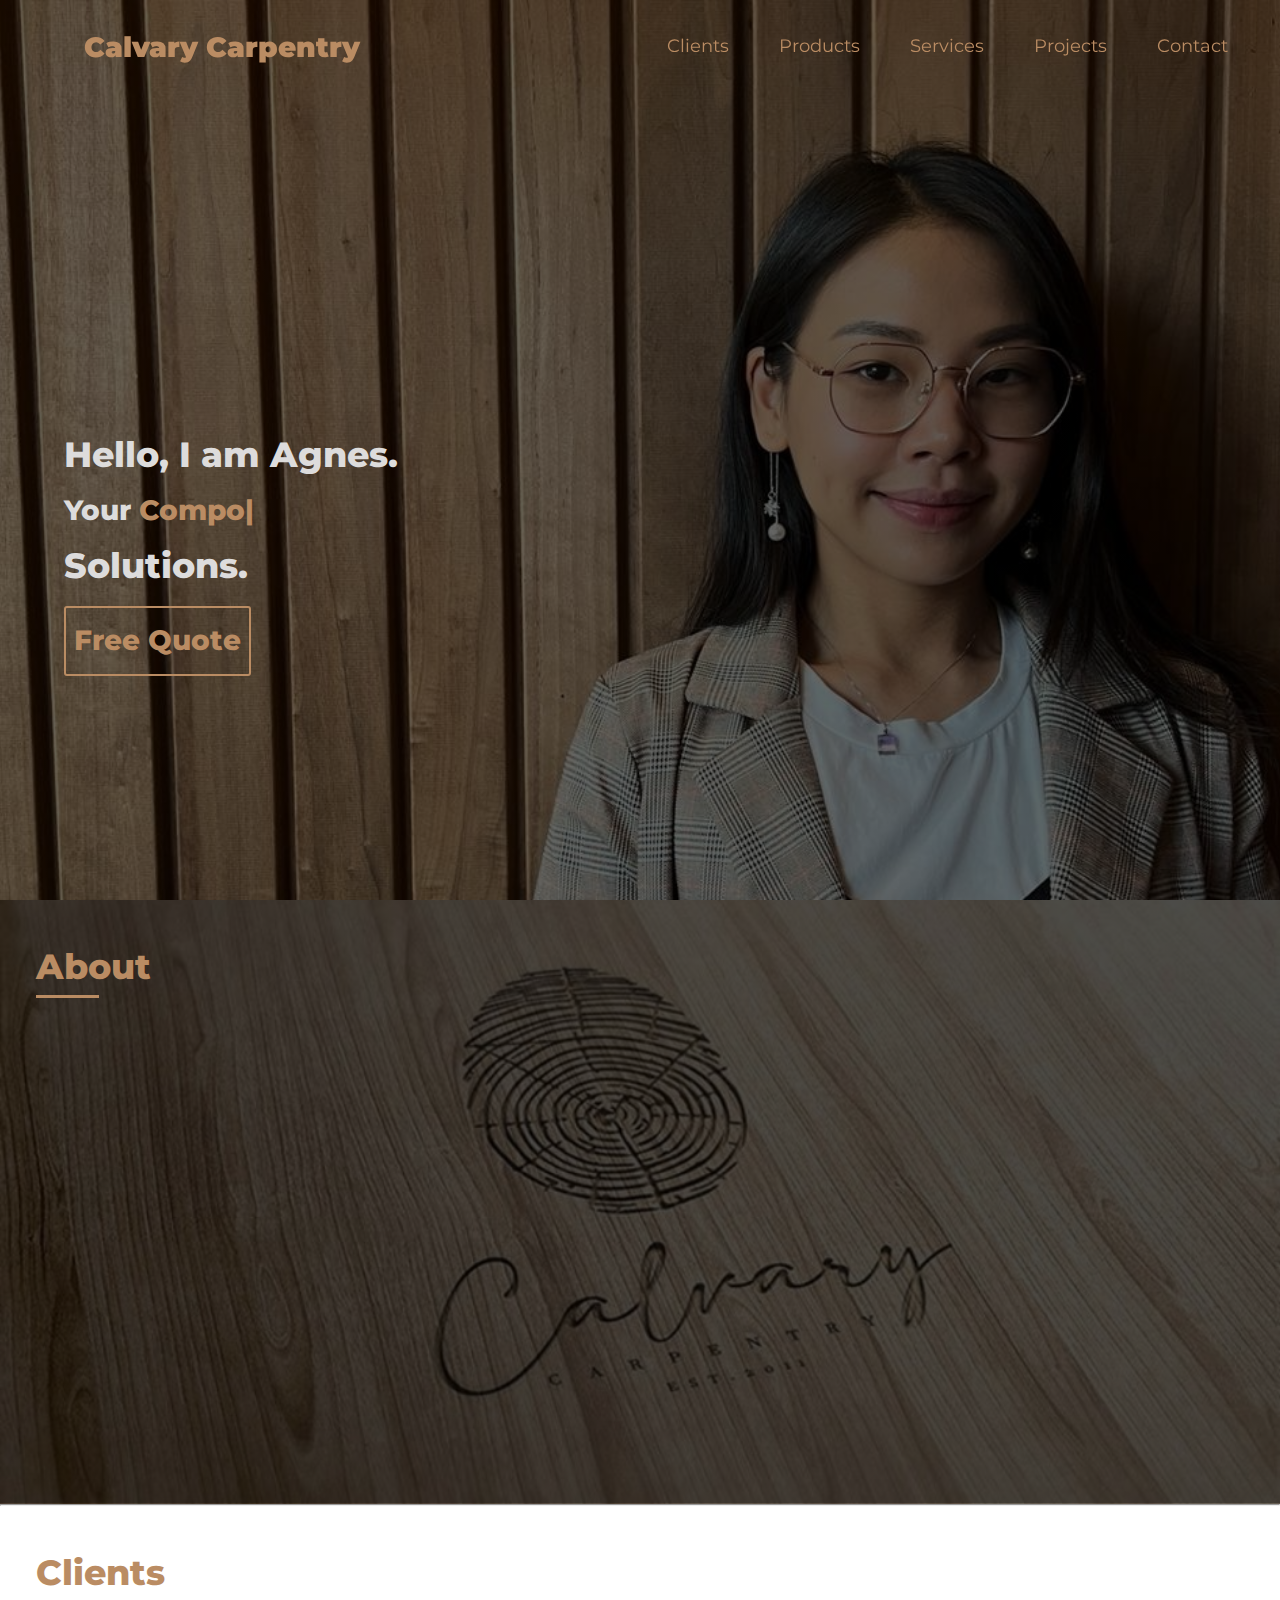
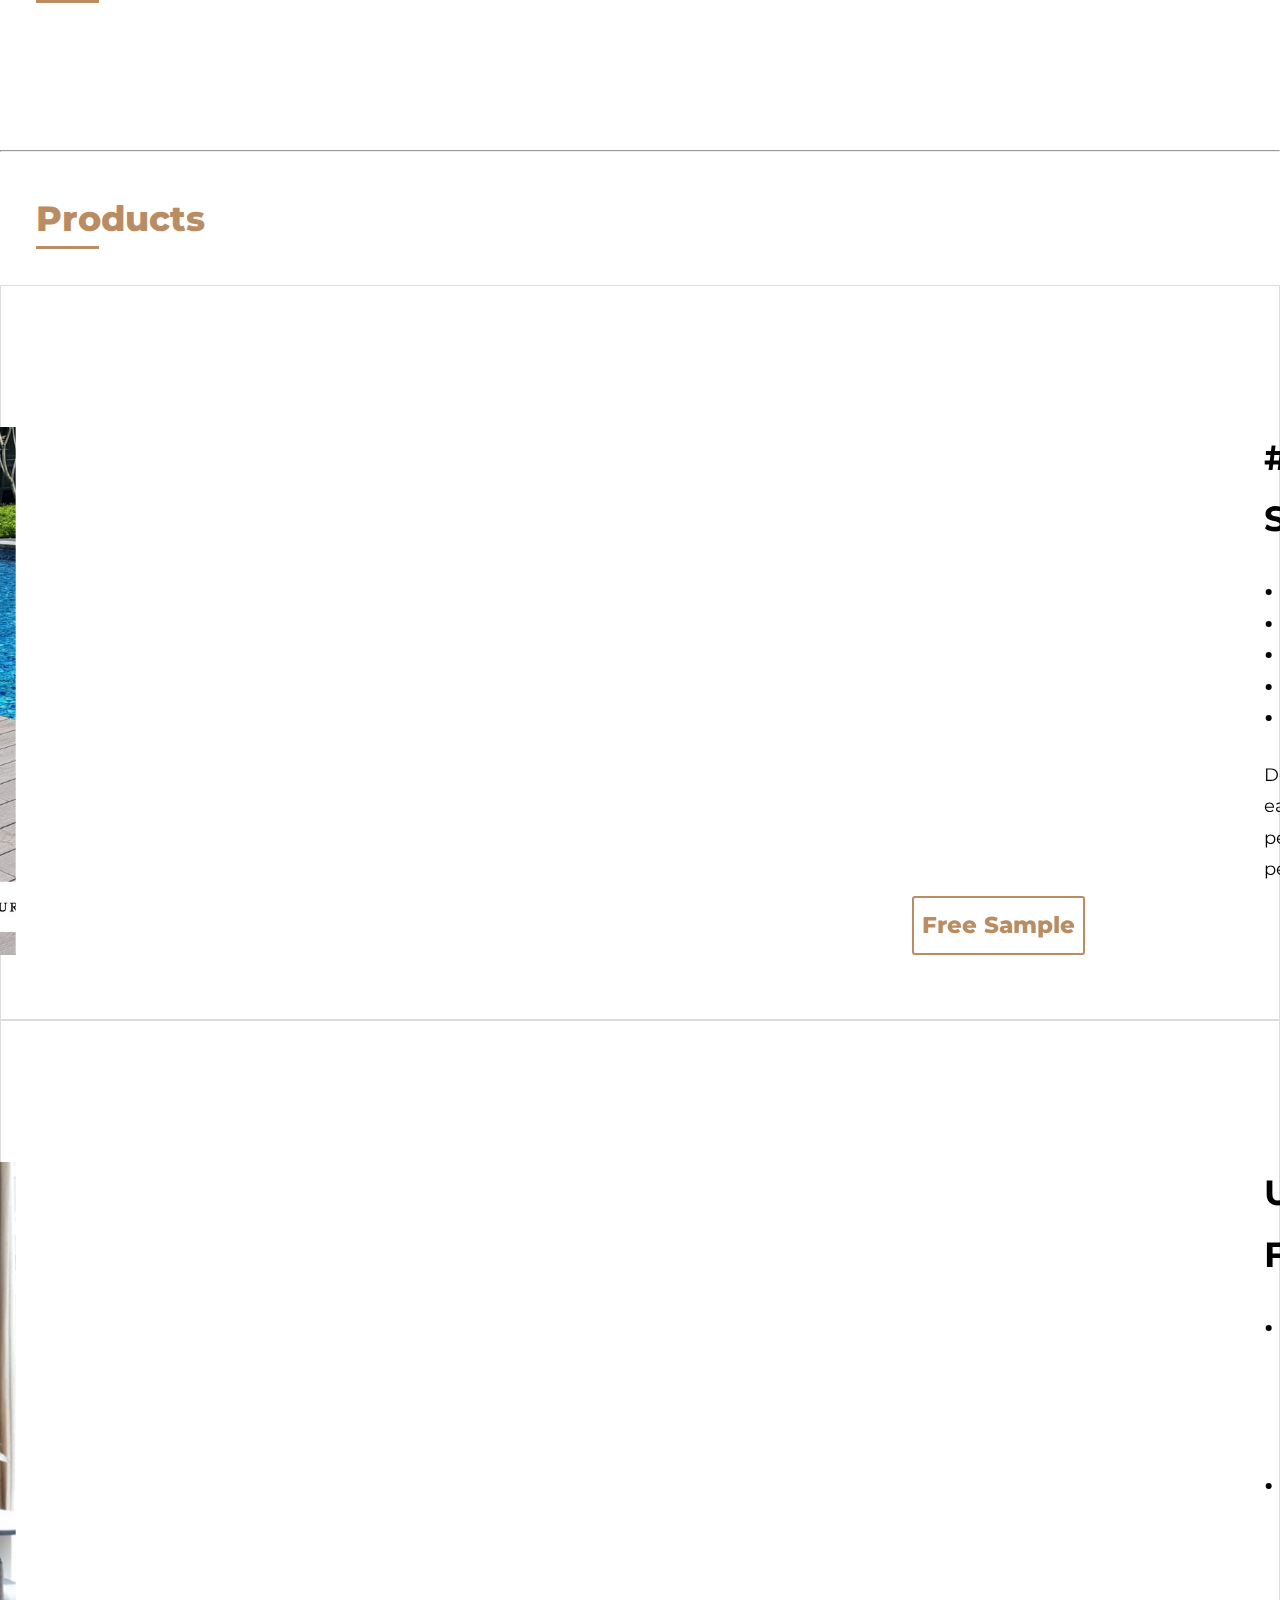
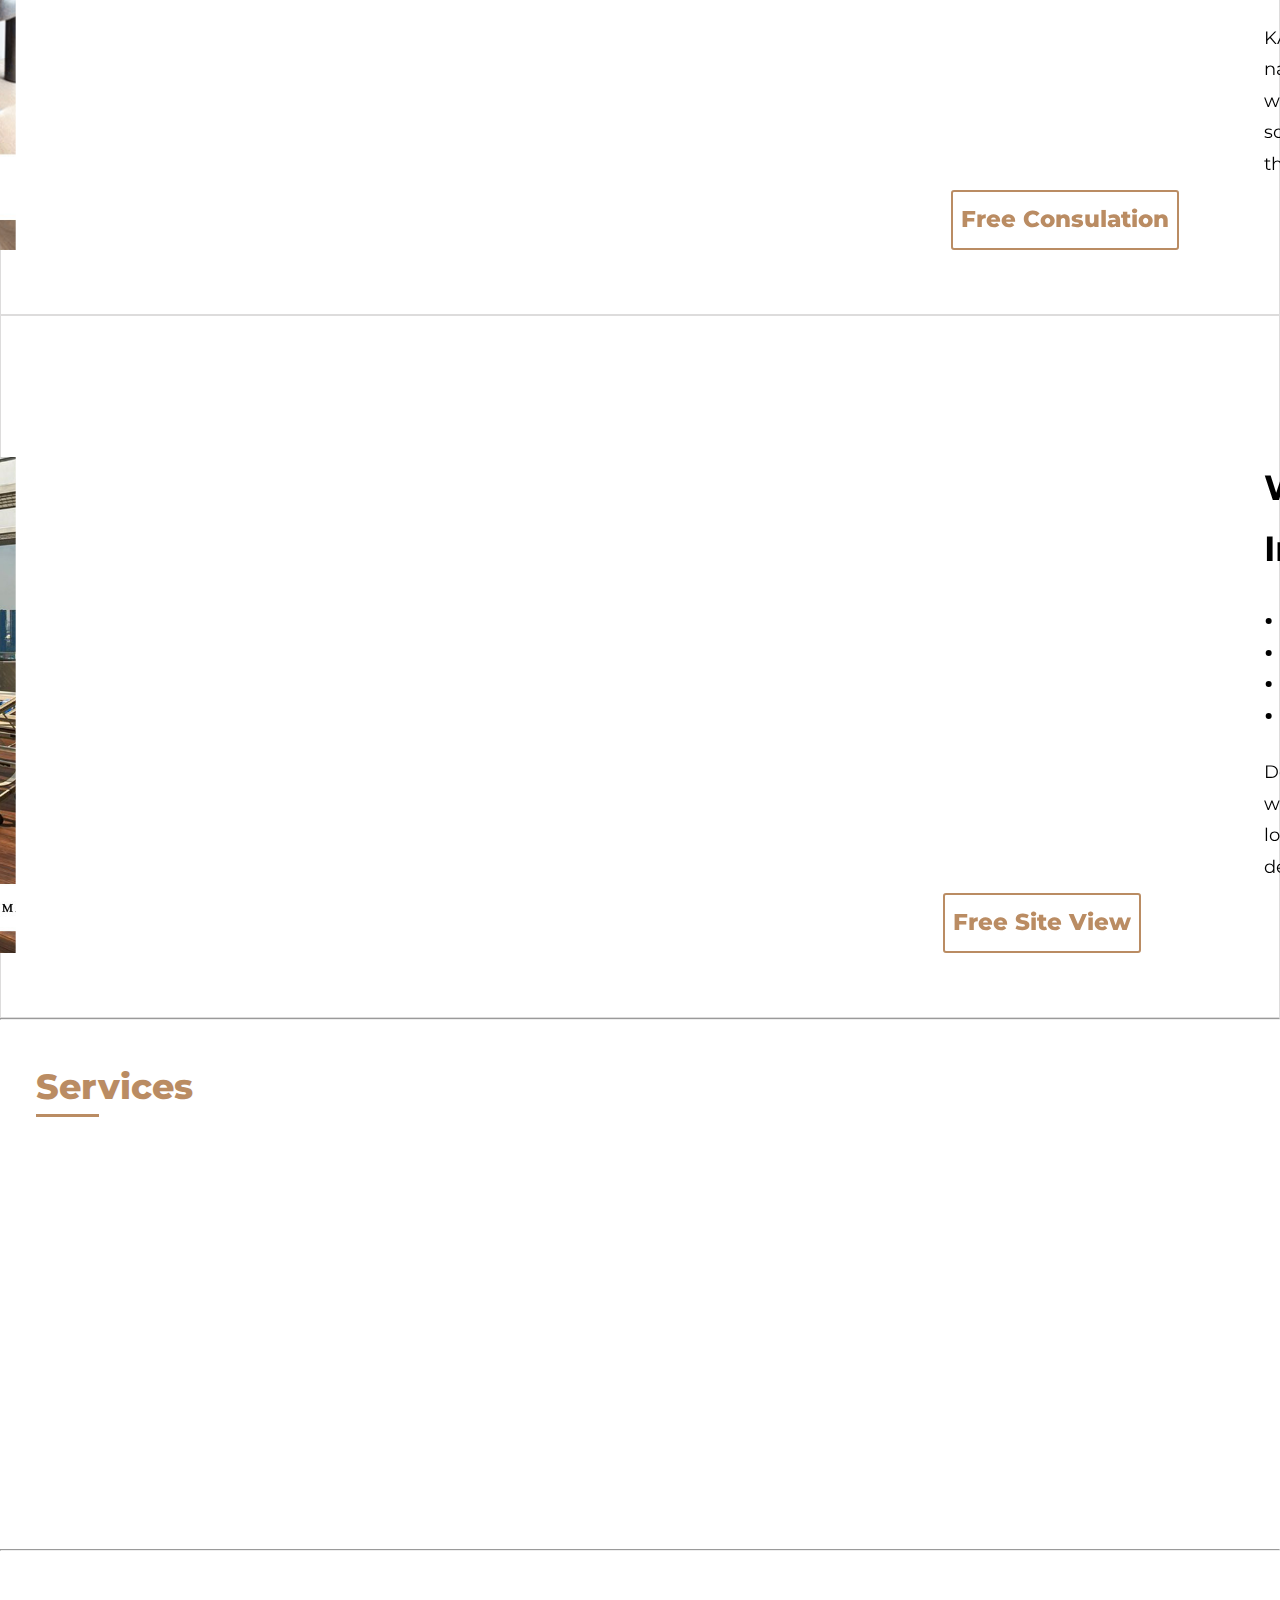
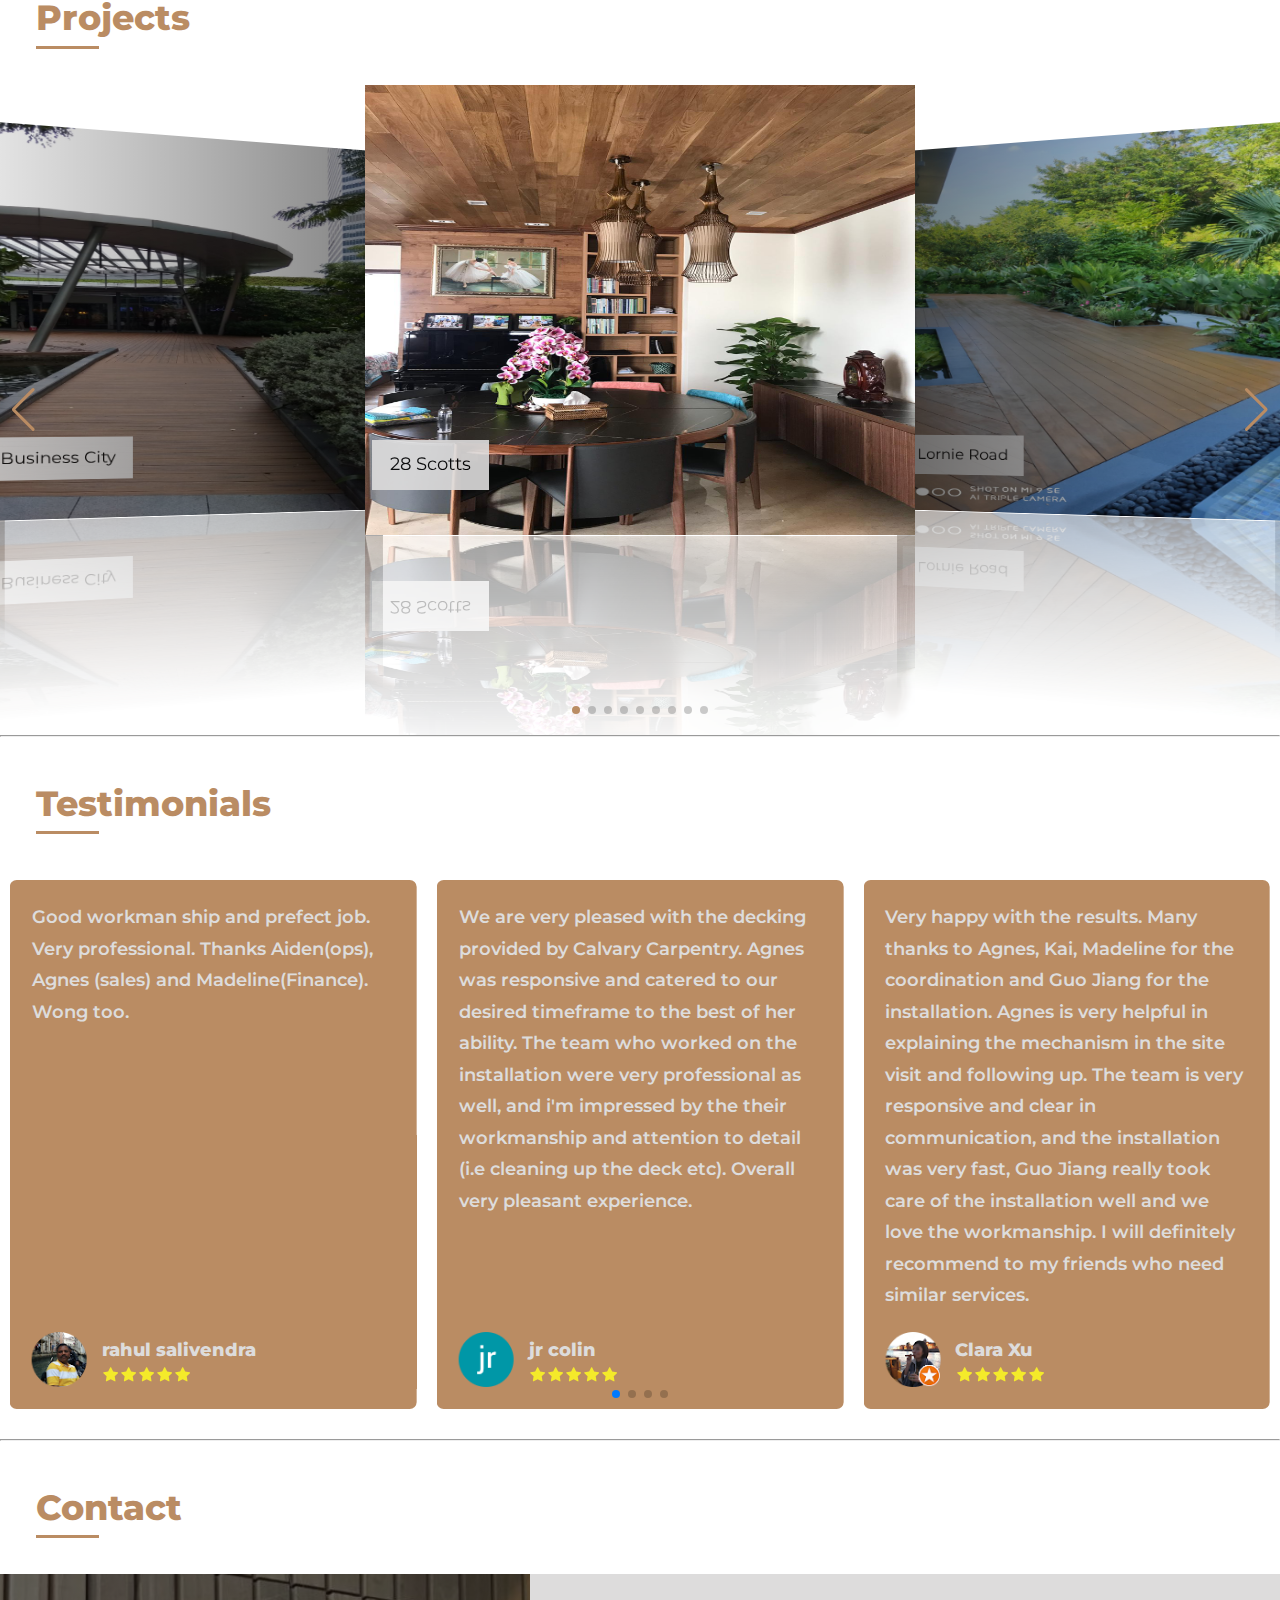
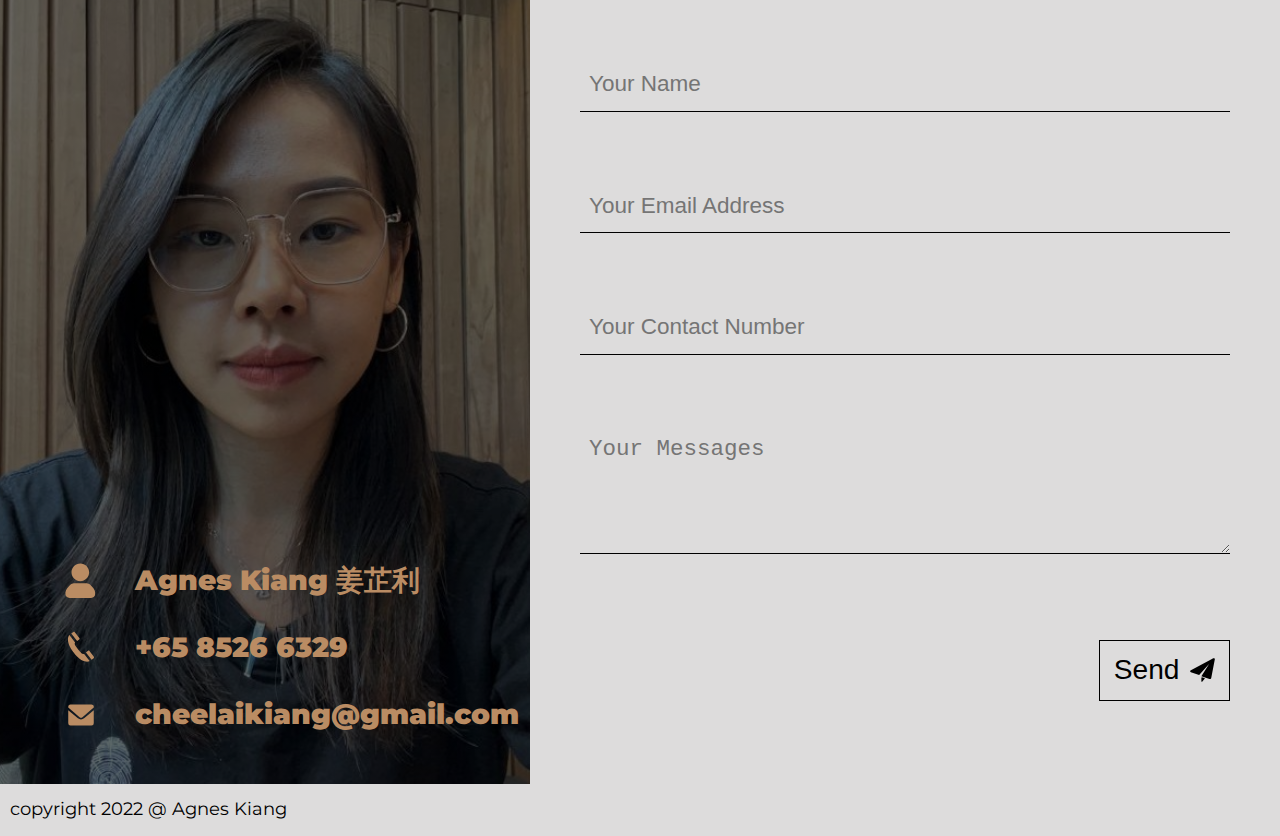
<file: index.html>
<!DOCTYPE html>
<html lang="en">
<head>
  <meta charset="UTF-8">
  <meta http-equiv="X-UA-Compatible" content="IE=edge">
  <meta name="viewport" content="width=device-width, initial-scale=1.0">
  <title>Outdoor Composite &amp; Timber Decking Singapore | Cavary Carpentry</title>
  <meta name="description" content="Fastest decking in Singapore with EZ rail system and zero maitenance, low thermal conductivity, anti-slip. Contact us to get free quotation and site view." />
  <link rel="canonical" href="https://kokweikhong.github.io/calvary-agnes/" />
	<meta property="og:locale" content="en_US" />
	<meta property="og:type" content="article" />
	<meta property="og:title" content="Composite Decking Supplier Singapore | Floor Decking Supplies &amp; Installation" />
	<meta property="og:description" content="Fastest decking in Singapore with EZ rail system and zero maitenance, low thermal conductivity, anti-slip. Contact us to get free quotation and site view." />
	<meta property="og:url" content="https://kokweikhong.github.io/calvary-agnes/" />
	<meta property="og:site_name" content="Calvary Carpentry - Agnes" />
  <meta name="format-detection" content="telephone=no" />
  <link rel="stylesheet" href="https://unpkg.com/aos@next/dist/aos.css" />
  <link rel="stylesheet" href="https://unpkg.com/swiper@8/swiper-bundle.min.css"/>
  <link rel="stylesheet" href="assets/css/style.css">
</head>
<body>
  <div class="container">
    <!-- HEADER -->
    <header>
      <span class="company__title">Calvary Carpentry</span>
      <nav>
        <ul class="nav__links">
          <li class="nav__link close-menu">
            <svg t="1646971119964" class="icon" viewBox="0 0 1024 1024" version="1.1" xmlns="http://www.w3.org/2000/svg" p-id="2182" width="200" height="200"><path d="M606.831242 520.060515c0.001007-2.168803-0.104715-4.337605-0.299041-6.499359l368.741734-375.125303c27.44532-27.916536 27.44532-73.131134 0-101.072842-13.711584-13.920007-31.683244-20.917768-49.661953-20.917768-17.974681 0-35.94332 6.997761-49.66598 20.917768L518.067411 401.478167 154.187862 37.503972c-14.052914-14.013646-32.449474-21.05873-50.856103-21.05873-18.403608 0-36.810237 7.045084-50.849055 21.05873-28.106835 28.124958-28.106835 73.649673 0 101.759529L433.187086 520.033329 52.481698 900.822288c-28.106835 28.106835-28.106835 73.624502 0 101.713213 28.092738 28.11791 73.609399 28.11791 101.705158 0l367.220351-367.274722 354.538797 360.676689c27.437265 27.930632 71.889661 27.930632 99.327933 0 27.44532-27.90546 27.44532-73.120059 0-101.036594L606.831242 520.060515z" p-id="2183"></path></svg>
          </li>
          <li class="nav__link"><a href="#client">Clients</a></li>
          <li class="nav__link"><a href="#product">Products</a></li>
          <li class="nav__link"><a href="#service">Services</a></li>
          <li class="nav__link"><a href="#project">Projects</a></li>
          <li class="nav__link"><a href="#contact">Contact</a></li>
        </ul>
        <div class="burger-menu">
          <svg t="1646839635599" class="icon" viewBox="0 0 1024 1024" version="1.1" xmlns="http://www.w3.org/2000/svg" p-id="3724" width="200" height="200"><path d="M992 832h-960C14.933333 832 0 817.066667 0 800S14.933333 768 32 768h960c17.066667 0 32 14.933333 32 32s-14.933333 32-32 32zM992 544h-960C14.933333 544 0 529.066667 0 512s14.933333-32 32-32h960c17.066667 0 32 14.933333 32 32s-14.933333 32-32 32zM992 256h-960C14.933333 256 0 241.066667 0 224S14.933333 192 32 192h960c17.066667 0 32 14.933333 32 32s-14.933333 32-32 32z" fill="#212121" p-id="3725"></path></svg>
        </div>
      </nav>
    </header>
    <!-- HEADER END -->

    <!-- HERO SECTION -->
    <section id="hero" style="
      background-image: linear-gradient(rgba(0, 0, 0, .6), rgba(0, 0, 0, .6)),
      url('assets/images/hero.jpg');">
      <div class="hero__intro">
        <p>Hello, I am Agnes.</p>
        <p>Your <span class="typed"></span></p>
        <p>Solutions.</p>
        <a href="#contact">Free Quote</a>
      </div>
    </section>
    <!-- HERO SECTION END -->

    <!-- ABOUT SECTION -->
    <section id="about" style="
      background-image: linear-gradient(rgba(0, 0, 0, .7), rgba(0, 0, 0, .7)),
      url('assets/images/calvary-banner\(google\).jpg');">
      <div class="title"><span class="section__title">About</span></div>
      <div class="about__content">
        <h1 data-aos="zoom-in-down">The Most Trustworthy Composite & Timber Decking Supplies and Installation Company in Singapore.</h1>
      </div>
    </section>

    <!-- ABOUT SECTION END -->

    <hr>

    <!-- CLIENT SECTION -->
    <section id="client">
      <div class="title">
        <span class="section__title">Clients</span>
      </div>
      <div class="clients" data-aos="slide-up">
        <div class="client"><img src="assets/images/clients/pa.jpg" alt=""></div>
        <div class="client"><img src="assets/images/clients/ciap.jpg" alt=""></div>
        <div class="client"><img src="assets/images/clients/hyla.jpg" alt=""></div>
        <div class="client"><img src="assets/images/clients/mace.jpg" alt=""></div>
        <div class="client"><img src="assets/images/clients/woha.jpg" alt=""></div>
        <div class="client"><img src="assets/images/clients/hassel.jpg" alt=""></div>
      </div>
    </section>
    <!-- CLIENT SECTION END -->

    <hr>

    <!-- PRODUCT SECTION -->
    <section id="product">
      <div class="title">
        <span class="section__title">Products</span>
      </div>
      <div class="products">
        <div class="product">
          <h2 data-aos="slide-right">Composite Decking</h2>
          <div class="product-image" data-aos="slide-right">
            <img src="assets/images/products/composite.jpg" alt="">
          </div>
          <h3 data-aos="slide-left">#1 Fastest Decking in Singapore with EZ Rail</h3>
          <ul data-aos="slide-left">
            <li>Class 2 fire rated (Tested with TUV)</li>
            <li>R11 Anti-slip (Tested with SETSCO)</li>
            <li>SGBC certified 2 ticks</li>
            <li>15 years warranty</li>
            <li>Low Thermal Conductivity (Tested with SETSCO)</li>
          </ul>
          <p data-aos="slide-left">Designed with lasting beauty, incredible durability and easy maintenance, there’s no compromising with high-performance composite decking. That’s why high-performance decking is the only type we make.</p>
          <a href="#contact" data-aos="slide-left">Free Sample</a>
        </div>
        <div class="product">
          <h2 data-aos="slide-right">Wood Flooring</h2>
          <div class="product-image" data-aos="slide-right">
            <img src="assets/images/products/wood_flooring.jpg" alt="">
          </div>
          <h3 data-aos="slide-left">Usage of Engineered Wood Flooring</h3>
          <ul data-aos="slide-left">
            <li>Solid hardwood is for clients who intend to use their floors for more than 15 years, yet do not mind the longer installation time as well as dust from the sanding and varnishing. Solid wood can last more than a lifetime.</li>
            <li>Engineered wood is the practical solution for those who love solid timber but cannot deal with the dust and maintenance. It will return value, but will not have the longevity that solid wood has.</li>
          </ul>
          <p data-aos="slide-left">KANDINSKY Engineered Wood is handcrafted with oak native to Russia. To ensure maximum structural stability with minimum movement between the timber boards, the softwood core grains are laid and glued perpendicular to the top and bottom hardwood layers.</p>
          <a href="#contact" data-aos="slide-left">Free Consulation</a>
        </div>
        <div class="product">
          <h2 data-aos="slide-right">Timber Decking</h2>
          <div class="product-image" data-aos="slide-right">
            <img src="assets/images/products/timber_decking.jpg" alt="">
          </div>
          <h3 data-aos="slide-left">Where Are Timber Decking Installed?</h3>
          <ul data-aos="slide-left">
            <li>Planter Box</li>
            <li>Balcony Area</li>
            <li>Pool Decking Area</li>
            <li>Roof Area</li>
          </ul>
          <p data-aos="slide-left">Decking is never better than when it’s made of real wood. The feel under foot of real wood, or the authentic look achieved with genuine wooden boards. Accoya delivers all this and much more.</p>
          <a href="#contact" data-aos="slide-left">Free Site View</a>
        </div>
      </div>
    </section>
    <!-- PRODUCT SECTION END -->

    <hr>

    <!-- SERVICE SECTION -->
    <section id="service">
      <div class="title">
        <span class="section__title">Services</span>
      </div>
      <div class="sectors" data-aos="slide-right">
        <div class="sector">
          <div class="sector-icon">
            <svg t="1646972575323" class="icon" viewBox="0 0 1024 1024" version="1.1" xmlns="http://www.w3.org/2000/svg" p-id="2785" width="200" height="200"><path d="M880.94 960H143.06C99.46 960 64 924.54 64 880.94v-448c0-14.55 11.8-26.35 26.35-26.35h843.29c14.55 0 26.35 11.8 26.35 26.35v448c0.01 43.6-35.45 79.06-79.05 79.06zM116.71 459.29v421.65c0 14.53 11.83 26.35 26.35 26.35h737.88c14.53 0 26.35-11.82 26.35-26.35V459.29H116.71z" fill="#333333" p-id="2786"></path><path d="M933.65 459.29H90.35c-14.55 0-26.35-11.8-26.35-26.35v-52.71c0-43.6 35.46-79.06 79.06-79.06h737.88c43.6 0 79.06 35.46 79.06 79.06v52.71c0 14.55-11.8 26.35-26.35 26.35z m-816.94-52.7H907.3v-26.35c0-14.53-11.83-26.35-26.35-26.35H143.06c-14.53 0-26.35 11.82-26.35 26.35v26.35z" fill="#333333" p-id="2787"></path><path d="M722.82 459.29H301.18c-14.55 0-26.35-11.8-26.35-26.35V274.82c0-43.6 35.46-79.06 79.06-79.06h316.24c43.6 0 79.06 35.46 79.06 79.06v158.12c-0.01 14.55-11.81 26.35-26.37 26.35z m-395.29-52.7h368.94V274.82c0-14.53-11.83-26.35-26.35-26.35H353.88c-14.53 0-26.35 11.82-26.35 26.35v131.77z" fill="#333333" p-id="2788"></path><path d="M512 248.47c-14.55 0-26.35-11.8-26.35-26.35V90.35C485.65 75.8 497.45 64 512 64s26.35 11.8 26.35 26.35v131.76c0 14.56-11.8 26.36-26.35 26.36z" fill="#333333" p-id="2789"></path><path d="M635.88 153.16h-64.93c-12.29 0-22.61-8.41-25.53-19.79H512c-14.55 0-26.35-11.8-26.35-26.35s11.8-26.35 26.35-26.35h58.95c12.29 0 22.61 8.41 25.53 19.79h39.4c14.55 0 26.35 11.8 26.35 26.35s-11.8 26.35-26.35 26.35zM340.71 960H182.59c-14.55 0-26.35-11.8-26.35-26.35V696.47c0-58.12 47.29-105.41 105.41-105.41s105.41 47.29 105.41 105.41v237.18c0 14.55-11.8 26.35-26.35 26.35z m-131.77-52.71h105.41V696.47c0-29.06-23.64-52.71-52.71-52.71s-52.71 23.64-52.71 52.71v210.82zM591.06 960H432.94c-14.55 0-26.35-11.8-26.35-26.35V696.47c0-58.12 47.29-105.41 105.41-105.41s105.41 47.29 105.41 105.41v237.18c0 14.55-11.8 26.35-26.35 26.35z m-131.77-52.71H564.7V696.47c0-29.06-23.64-52.71-52.71-52.71s-52.71 23.64-52.71 52.71v210.82zM841.41 960H683.29c-14.55 0-26.35-11.8-26.35-26.35V696.47c0-58.12 47.29-105.41 105.41-105.41s105.41 47.29 105.41 105.41v237.18c0 14.55-11.79 26.35-26.35 26.35z m-131.76-52.71h105.41V696.47c0-29.06-23.64-52.71-52.71-52.71s-52.71 23.64-52.71 52.71v210.82z" fill="#333333" p-id="2790"></path></svg>
          </div>
          <span>Government</span>
        </div>
        <div class="sector">
          <div class="sector-icon">
            <svg t="1646972679878" class="icon" viewBox="0 0 1024 1024" version="1.1" xmlns="http://www.w3.org/2000/svg" p-id="3724" width="200" height="200"><path d="M1004.8 358.4l-96-127.936a94.944 94.944 0 0 0-12.8-13.536V64a64 64 0 0 0-64-64H192a64 64 0 0 0-64 64v152.96a94.24 94.24 0 0 0-12.8 13.44L19.232 358.368A96.416 96.416 0 0 0 0 416v32c0 52.928 43.072 96 96 96v416a64 64 0 0 0 64 64h704a64 64 0 0 0 64-64V544c52.928 0 96-43.072 96-96v-32c0-20.672-6.816-41.12-19.2-57.6zM832 64v128H192V64h640zM326.176 480H192.128l128-224h70.048l-64 224z m97.312-224H496v224h-136.512l64-224zM528 256h72.512l64 224H528V256z m105.76 0h70.048l128 224h-134.048l-64-224zM64 448v-32c0-6.944 2.24-13.664 6.4-19.2l96-128A32 32 0 0 1 192 256h91.264l-128 224H96a32 32 0 0 1-32-32z m576 512h-240V640H640v320z m224 0h-192V640a32 32 0 0 0-32-32h-240a32 32 0 0 0-32 32v320H160V544h704v416z m96-512a32 32 0 0 1-32 32h-59.328l-128-224H832c10.048 0 19.552 4.736 25.568 12.8l96 128A31.744 31.744 0 0 1 960 416v32z" fill="#333332" p-id="3725"></path></svg>
          </div>
          <span>Commercial</span>
        </div>
        <div class="sector">
          <div class="sector-icon">
            <svg t="1646972723916" class="icon" viewBox="0 0 1024 1024" version="1.1" xmlns="http://www.w3.org/2000/svg" p-id="4744" width="200" height="200"><path d="M984.190147 458.416102 535.516572 9.742527c-12.988804-12.988804-34.044339-12.988804-47.033144 0L336.268685 161.95727l0-26.724049c0-18.369088-14.888163-33.257251-33.257251-33.257251L202.973623 101.97597c-18.369088 0-33.257251 14.888163-33.257251 33.257251l0 193.280058-129.902823 129.902823c-12.988804 12.988804-12.988804 34.044339 0 47.033144 12.988804 12.988804 34.044339 12.988804 47.033144 0L512 80.292242l425.157003 425.157003c6.492554 6.492554 15.006411 9.740679 23.516572 9.740679s17.020322-3.248125 23.516572-9.740679C997.178951 492.460441 997.178951 471.404906 984.190147 458.416102zM236.230874 168.486777 269.754183 168.486777l0 59.9813-33.527004 33.527004L236.227178 168.486777z" p-id="4745"></path><path d="M535.516572 173.892928c-12.988804-12.988804-34.044339-12.988804-47.033144 0L118.559329 543.817027c-6.237582 6.237582-9.740679 14.69601-9.740679 23.516572l0 423.40915c0 18.369088 14.888163 33.257251 33.257251 33.257251l271.116806 0c18.369088 0 33.257251-14.888163 33.257251-33.257251l0-206.291033 131.103779 0 0 206.291033c0 18.369088 14.888163 33.257251 33.257251 33.257251l271.113111 0c18.369088 0 33.257251-14.888163 33.257251-33.257251L915.181351 567.333599c0-8.820562-3.503097-17.27899-9.740679-23.516572L535.516572 173.892928zM848.666848 957.485498l-204.598609 0 0-206.291033c0-18.369088-14.888163-33.257251-33.257251-33.257251l-197.618281 0c-18.369088 0-33.257251 14.888163-33.257251 33.257251l0 206.291033L175.333152 957.485498 175.333152 581.109492l336.666848-336.666848 336.666848 336.666848L848.666848 957.485498z" p-id="4746"></path></svg>
          </div>
          <span>Residential</span>
        </div>
      </div>
      <ul class="services" data-aos="slide-left">
        <li class="service">Renovation.</li>
        <li class="service">Reparing.</li>
        <li class="service">Build from scratch.</li>
        <li class="service">Replacement.</li>
        <li class="service">Project.</li>
      </ul>
    </section>
    <!-- SERVICE SECTION END <-->

    <hr>

    <!-- PROJECT SECTION <-->
    <section id="project">
      <div class="title">
        <span class="section__title">Projects</span>
      </div>
      <div class="projects swiper">
        <div class="swiper-wrapper">
          <div class="project swiper-slide">
            <img src="assets/images/projects/28 Scotts.jpeg" alt="">
            <span>28 Scotts</span>
          </div>
          <div class="project swiper-slide">
            <img src="assets/images/projects/Lornie Road.jpeg" alt="">
            <span>Lornie Road</span>
          </div>
          <div class="project swiper-slide">
            <img src="assets/images/projects/Outram Community Hospital.jpeg" alt="">
            <span>Outram Community Hospital</span>
          </div>
          <div class="project swiper-slide">
            <img src="assets/images/projects/Jln Waringin.jpeg" alt="">
            <span>Jln Warigin</span>
          </div>
          <div class="project swiper-slide">
            <img src="assets/images/projects/Shell Seng Kang.jpeg" alt="">
            <span>Shell SengKang</span>
          </div>
          <div class="project swiper-slide">
            <img src="assets/images/projects/Funan Digitalife.jpeg" alt="">
            <span>Funan Digitalife</span>
          </div>
          <div class="project swiper-slide">
            <img src="assets/images/projects/National Gallery.jpeg" alt="">
            <span>National Gallery</span>
          </div>
          <div class="project swiper-slide">
            <img src="assets/images/projects/Orchard Residences.jpeg" alt="">
            <span>Orchard Residences</span>
          </div>
          <div class="project swiper-slide">
            <img src="assets/images/projects/Mapletree Business Ciry.jpeg" alt="">
            <span>Mapletree Business City</span>
          </div>
        </div>
        <div class="swiper-button-next"></div>
        <div class="swiper-button-prev"></div>
        <div class="swiper-pagination pagination_project"></div>
      </div>

    </section>
    <!-- PROJECT SECTION END <-->

    <hr>

    <!-- SOCIALPROOF SECTION <-->
    <section id="socialproof">
      <div class="title">
        <span class="section__title">Testimonials</span>
      </div>
      <div class="testimonials swiper">
        <div class="swiper-wrapper">
          <div class="testimonial swiper-slide">
            <p>We are very pleased with the decking provided by Calvary Carpentry. Agnes was responsive and catered to our desired timeframe to the best of her ability. The team who worked on the installation were very professional as well, and i'm impressed by the their workmanship and attention to detail (i.e cleaning up the deck etc). Overall very pleasant experience.<We are very pleased with the decking provided by Calvary Carpentry. Agnes was responsive and catered to our desired timeframe to the best of her ability. The team who worked on the installation were very professional as well, and i'm impressed by the their workmanship and attention to detail (i.e cleaning up the deck etc). Overall very pleasant experience/p>
            <div class="client__info">
              <img src="assets/images/social-proofs/client1.png" alt="">
              <div class="client__detail">
                <span>jr colin</span>
                <div class="stars">
                  <img src="assets/images/social-proofs/star-fill.svg" alt="">
                  <img src="assets/images/social-proofs/star-fill.svg" alt="">
                  <img src="assets/images/social-proofs/star-fill.svg" alt="">
                  <img src="assets/images/social-proofs/star-fill.svg" alt="">
                  <img src="assets/images/social-proofs/star-fill.svg" alt="">
                </div>
              </div>
            </div>
          </div>
          <div class="testimonial swiper-slide">
            <p>Very happy with the results. Many thanks to Agnes, Kai, Madeline for the coordination and Guo Jiang for the installation. Agnes is very helpful in explaining the mechanism in the site visit and following up. The team is very responsive and clear in communication, and the installation was very fast, Guo Jiang really took care of the installation well and we love the workmanship. I will definitely recommend to my friends who need similar services.</p>
            <div class="client__info">
              <img src="assets/images/social-proofs/client2.png" alt="">
              <div class="client__detail">
                <span>Clara Xu</span>
                <div class="stars">
                  <img src="assets/images/social-proofs/star-fill.svg" alt="">
                  <img src="assets/images/social-proofs/star-fill.svg" alt="">
                  <img src="assets/images/social-proofs/star-fill.svg" alt="">
                  <img src="assets/images/social-proofs/star-fill.svg" alt="">
                  <img src="assets/images/social-proofs/star-fill.svg" alt="">
                </div>
              </div>
            </div>
          </div>
          <div class="testimonial swiper-slide">
            <p>Agnes and Irene was very prompt. Gave us a quote on the spot. Patrick the site manager was at our house the whole time watching over the workers. Everything was done in a day. Good quality and good service!</p>
            <div class="client__info">
              <img src="assets/images/social-proofs/client3.png" alt="">
              <div class="client__detail">
                <span>Sharon Ang</span>
                <div class="stars">
                  <img src="assets/images/social-proofs/star-fill.svg" alt="">
                  <img src="assets/images/social-proofs/star-fill.svg" alt="">
                  <img src="assets/images/social-proofs/star-fill.svg" alt="">
                  <img src="assets/images/social-proofs/star-fill.svg" alt="">
                  <img src="assets/images/social-proofs/star-fill.svg" alt="">
                </div>
              </div>
            </div>
          </div>
          <div class="testimonial swiper-slide">
            <p>Good workman ship and prefect job. Very professional. Thanks Aiden(ops), Agnes (sales) and Madeline(Finance). Wong too.</p>
            <div class="client__info">
              <img src="assets/images/social-proofs/client4.png" alt="">
              <div class="client__detail">
                <span>rahul salivendra</span>
                <div class="stars">
                  <img src="assets/images/social-proofs/star-fill.svg" alt="">
                  <img src="assets/images/social-proofs/star-fill.svg" alt="">
                  <img src="assets/images/social-proofs/star-fill.svg" alt="">
                  <img src="assets/images/social-proofs/star-fill.svg" alt="">
                  <img src="assets/images/social-proofs/star-fill.svg" alt="">
                </div>
              </div>
            </div>
          </div>
        </div>
        <div class="swiper-pagination pagination_testimonial"></div>
      </div>
    </section>
    <!-- SOCIALPROOF SECTION END <-->

    <hr>

    <!-- CONTACT SECTION <-->
    <section id="contact">
      <div class="title">
        <span class="section__title">Contact</span>
      </div>
      <div class="contact">
        <div class="profile" style="
          background-image: linear-gradient(rgba(0, 0, 0, .6), rgba(0, 0, 0, .6)),
          url('assets/images/hero2.jpg');">
          <div class="infos">
            <div class="info">
              <svg t="1646988121390" class="icon" viewBox="0 0 1024 1024" version="1.1" xmlns="http://www.w3.org/2000/svg" p-id="7030" width="200" height="200"><path d="M492.642454 544.492238c138.576752 0 250.922119-112.345367 250.922119-250.924119 0-138.576752-112.344367-250.922119-250.922119-250.922119-138.578752 0-250.924119 112.345367-250.924119 250.923119 0 138.577752 112.345367 250.923119 250.924119 250.923119m329.666273 152.226433C763.454107 634.645126 743.657571 613.336625 635.847097 607.485762H349.42681c-107.810473 5.851863-127.607009 27.159363-186.461629 89.231909-62.510535 64.169496-112.295368 145.404592-88.694922 246.144231 26.184386 65.876456 96.935728 81.138098 163.83616 81.138098h509.062069c66.899432 0 137.699773-15.261642 163.885159-81.138098 23.599447-100.739639-26.185386-181.974735-88.74492-246.144231" p-id="7031"></path></svg>
              <span>Agnes Kiang 姜芷利</span>
            </div>
            <div class="info">
              <svg t="1646988150105" class="icon" viewBox="0 0 1024 1024" version="1.1" xmlns="http://www.w3.org/2000/svg" p-id="9265" width="200" height="200"><path d="M478.72 640c-38.4-40.96-79.36-92.16-115.2-148.48C337.92 450.56 317.44 409.6 345.6 384L181.76 171.52C151.04 202.24 69.12 358.4 296.96 660.48c240.64 317.44 424.96 279.04 460.8 250.88l-161.28-207.36C565.76 727.04 535.04 701.44 478.72 640zM878.08 785.92 878.08 785.92 752.64 624.64C742.4 611.84 724.48 609.28 711.68 619.52L652.8 665.6l161.28 209.92 58.88-46.08 0 0C885.76 816.64 885.76 798.72 878.08 785.92zM460.8 296.96 460.8 296.96C473.6 286.72 476.16 266.24 465.92 256l0 0L335.36 89.6C325.12 74.24 307.2 74.24 294.4 81.92L235.52 128l166.4 212.48C401.92 343.04 460.8 296.96 460.8 296.96z" p-id="9266"></path></svg>
              <span>+65 8526 6329</span>
            </div>
            <div class="info">
              <svg t="1646988172604" class="icon" viewBox="0 0 1024 1024" version="1.1" xmlns="http://www.w3.org/2000/svg" p-id="10092" width="200" height="200"><path d="M874.666667 375.189333V746.666667a64 64 0 0 1-64 64H213.333333a64 64 0 0 1-64-64V375.189333l266.090667 225.6a149.333333 149.333333 0 0 0 193.152 0L874.666667 375.189333zM810.666667 213.333333a64.789333 64.789333 0 0 1 22.826666 4.181334 63.616 63.616 0 0 1 26.794667 19.413333 64.32 64.32 0 0 1 9.344 15.466667c2.773333 6.570667 4.48 13.696 4.906667 21.184L874.666667 277.333333v21.333334L553.536 572.586667a64 64 0 0 1-79.893333 2.538666l-3.178667-2.56L149.333333 298.666667v-21.333334a63.786667 63.786667 0 0 1 35.136-57.130666A63.872 63.872 0 0 1 213.333333 213.333333h597.333334z" p-id="10093"></path></svg>
              <span>cheelaikiang@gmail.com</span>
            </div>
          </div>
        </div>
        <form action="/" method="post">
          <input type="text" name="input-name" placeholder="Your Name" required>
          <input type="email" inputmode="email" name="input-email" placeholder="Your Email Address" required>
          <input type="text" inputmode="tel" name="input-phone"
          minlength="8" maxlength="8" pattern="[0-9]{8}" placeholder="Your Contact Number" required>
          <textarea name="input-message" rows="4" cols="50" placeholder="Your Messages"></textarea>
          <button type="submit" name="contact-submit" value="contact-submit">
            <span>Send</span>
            <svg t="1646987632570" class="icon" viewBox="0 0 1024 1024" version="1.1" xmlns="http://www.w3.org/2000/svg" p-id="6208" width="200" height="200"><path d="M981.333333 72.533333l-132.266666 699.733334c0 25.6-12.8 46.933333-29.866667 59.733333-4.266667 4.266667-12.8 4.266667-21.333333 4.266667s-17.066667 0-21.333334-4.266667L469.333333 725.333333l298.666667-469.333333-384 426.666667-311.466667-102.4c-21.333333-8.533333-29.866667-21.333333-29.866666-38.4 0-21.333333 21.333333-34.133333 29.866666-38.4L887.466667 64c21.333333-17.066667 42.666667-21.333333 68.266666-17.066667 8.533333 4.266667 17.066667 8.533333 21.333334 17.066667 4.266667 0 4.266667 4.266667 4.266666 8.533333zM473.6 934.4c-4.266667-4.266667-4.266667-8.533333-4.266667-12.8v-132.266667c0-4.266667 4.266667-8.533333 8.533334-12.8 4.266667-4.266667 8.533333-4.266667 12.8-4.266666l93.866666 25.6c4.266667 0 8.533333 4.266667 12.8 12.8 0 4.266667 0 12.8-4.266666 17.066666l-93.866667 106.666667c-8.533333 4.266667-17.066667 8.533333-25.6 0z" p-id="6209"></path></svg>
          </button>
        </form>
      </div>

    </section>
    <!-- CONTACT SECTION END <-->

    <footer>copyright 2022 @ Agnes Kiang</footer>

  </div>
  <script src="https://unpkg.com/aos@next/dist/aos.js"></script>
  <script src="https://unpkg.com/swiper@8/swiper-bundle.min.js"></script>
  <script src="assets/js/typed.min.js"></script>
  <script src="assets/js/main.js"></script>
</body>
</html>
</file>
<file: assets/css/style.css>
@import url('https://fonts.googleapis.com/css2?family=Montserrat&display=swap');

/* GLOBAL */
/*{{{*/
:root {
  --color-gold: #BA8C63;
  --color-white: #dddcdc;
  --font-size-h1: 3.052rem;
  --font-size-h2: 2.441rem;
  --font-size-h3: 1.953rem;
  --font-size-lg: 1.563rem;
  --font-size-md: 1.25rem;
  --font-size-std: 1rem;
}

* {
  padding: 0;
  margin: 0;
  box-sizing: border-box;
}

html {
  font-size: 87.5%;
  scroll-behavior: smooth;
}

@media (min-width: 768px) {
  html {
    font-size: 100%;
  }
}
@media (min-width: 1025px) {
  html {
    font-size: 112.5%;
  }
}

body {
  font-family: 'Montserrat', sans-serif;
  line-height: 1.75;
  overflow-x: hidden;
}

h1 {
  font-size: var(--font-size-h1);
}

h2 {
  font-size: var(--font-size-h2);
}

h3 {
  font-size: var(--font-size-h3);
}

section {
  overflow-x: hidden;
  overflow-y: hidden;
}

.title {
  position: relative;
  padding: 2rem;
}

.title .section__title {
  color: var(--color-gold);
  font-size: var(--font-size-h3);
  font-weight: 800;
}

.title .section__title::after {
  content: "";
  width: 3.5rem;
  height: 3px;
  background-color: var(--color-gold);
  position: absolute;
  left: 2rem;
  bottom: 2rem;
}
/*}}}*/
/* GLOBAL END */

/* HEADER */
header {/*{{{*/
  display: flex;
  flex-wrap: nowrap;
  justify-content: space-between;
  align-items: center;
  position: fixed;
  top: 10;
  width: 100%;
  padding: var(--font-size-md);
  background-color: transparent;
  z-index: 2;
}

header.header-active {
  background-color: var(--color-white);
}

header span.company__title {
  color: var(--color-gold);
  padding-left: 5%;
  font-weight: 900;
  font-size: var(--font-size-lg);
}

header .nav__links {
  /* display: none; */
  display: flex;
  flex-wrap: wrap;
  justify-content: space-between;
  align-items: center;
  position: absolute;
  background-color: rgba(0, 0, 0, .8);
  top: 0;
  right: -100%;
  width: 100%;
  height: 100vh;
  /* transform: translateX(-100%); */
  transition: all .6s ease-in-out;
}


header .nav__links.show-menu {
  right: 0;
  /* transform: translateX(200%); */
}

.nav__link {
  list-style: none;
  flex: 1 1 100%;
  width: 100%;
  text-align: center;
  position: relative;
}

.nav__link a {
  font-size: var(--font-size-lg);
  /* width: 100%; */
  text-decoration: none;
  color: var(--color-gold);
  cursor: pointer;
}

.nav__link a:after {
  content: "";
  display: inline-block;
  position: absolute;
  width: 0;
  bottom: 0;
  height: 2px;
  left: 0;
  background-color: var(--color-gold);
  transition: all 0.3s ease-in 0s;
}

.nav__link.active a:after {
/* .nav__link a:hover:after { */
  width: 100%;
}


header .nav__link.close-menu {
  text-align: right;
  position: absolute;
  top: 1.25rem;
  right: 1rem;
  cursor: pointer;
  width: auto;
}

header .nav__link.close-menu svg {
  height: var(--font-size-lg);
  width: var(--font-size-lg);
}

header .nav__link.close-menu svg path {
  fill: var(--color-gold);
}

header .burger-menu {
  cursor: pointer;
}

header .burger-menu svg {
  vertical-align: middle;
  height: var(--font-size-h3);
  width: var(--font-size-h3);
}

header .burger-menu svg path {
  fill: var(--color-gold);
}

@media (min-width: 1200px) {
  header .nav__links {
    position: static;
    flex-wrap: nowrap;
    height: auto;
    width: auto;
    margin: auto;
    background-color: transparent;
  }
  header .nav__link {
    margin-right: 10px;
    padding: 0 20px;
  }
  header .nav__link a {
    font-size: var(--font-size-std);
  }
  header .burger-menu {
    display: none;
  }
  header .close-menu {
    display: none;
  }
}
/*}}}*/
/* HEADER END */

/* HERO SECTION */
#hero {/*{{{*/
  height: 100vh;
  background-repeat: no-repeat;
  background-size: cover;
  background-position: 82% center;
  background-attachment: scroll;
}

.hero__intro {
  color: var(--color-white);
  padding: 5%;
  position: relative;
  display: block;
  top: 60%;
}

.hero__intro p:nth-child(3),
.hero__intro p:first-child {
  font-size: var(--font-size-h3);
  font-weight: 800;
}

.hero__intro p:nth-child(2) {
  font-size: var(--font-size-lg);
  font-weight: 800;
}

.hero__intro .typed {
  color: var(--color-gold);
}

.hero__intro .typed-cursor {
  color: var(--color-gold)
}

.hero__intro a {
  display: inline-block;
  margin-top: 10px;
  background-color: transparent;
  text-decoration: none;
  font-size: var(--font-size-lg);
  font-weight: 800;
  color: var(--color-gold);
  padding: 8px;
  border: 2px solid var(--color-gold);
  border-radius: 3px;
  cursor: pointer;
}

@media (min-width: 1200px) {
  #hero .hero__intro {
    top: 40%;
  }
}
/*}}}*/
/* HERO SECTION END */

/* ABOUT SECTION */
#about {/*{{{*/
  background-repeat: no-repeat;
  background-size: cover;
  background-position: center center;
  display: flex;
  flex-wrap: wrap;
  align-items: center;
}

#about .title {
  flex: 1 1 100%;
}

#about .about__content {
  flex: 1 1 100%;
  margin-bottom: 20px;
  padding: 20px;
  min-height: 50vh;
  text-align: center;
  color: var(--color-gold);
  display: flex;
  flex-wrap: wrap;
  justify-content: center;
  align-items: center;
}
/*}}}*/
/* ABOUT SECTION END */

/* CLIENT SECTION */
.clients {/*{{{*/
  display: flex;
  flex-wrap: wrap;
  justify-content: space-around;
  text-align: center;
}

.client {
  flex: 1 1 32%;
}

@media (min-width: 1025px) {
  .client {
    flex: 1 1 auto;
  }
}

.clients img {
  max-width: 100px;
  max-height: 100px;
}
/*}}}*/
/* CLIENT SECTION END */

/* PRODUCT SECTION */
/*{{{*/
@media (min-width: 1200px) {
  #product {
    display: flex;
    flex-wrap: wrap;
  }
  #product .products {
    display: flex;
    flex-wrap: wrap;
  }
  .product {
    display: grid;
    grid-template-areas:
      "title title title"
      "image image sub-title"
      "image image content"
      "image image desc"
      "image image button";
    grid-column-gap: 25px;
  }
  .product h2 {
    grid-area: title;
  }
  .product-image {
    grid-area: image;
    height: 100%;
  }
  .product img {
    min-width: 100%;
    min-height: 100%;
    object-fit: cover;
  }
  .product h3 {
    grid-area: sub-title;
  }
  .product ul {
    grid-area: content;
  }
  .product ul li {
    margin-left: 5px;
  }
  .product p {
    grid-area: desc;
  }
  .product a {
    grid-area: button;
    /* margin: auto; */
    justify-self: start;
    align-self: end;
  }
}

.product {
  padding: 5% 15px;
  border: .05rem solid var(--color-white);
}

.product ul {
  padding: 5% 15px;
  font-weight: 600;
}

.product img {
  width: 100%;
  height: auto;
}


.product a {
  display: inline-block;
  margin-top: 10px;
  background-color: transparent;
  text-decoration: none;
  font-size: var(--font-size-md);
  font-weight: 800;
  color: var(--color-gold);
  padding: 8px;
  border: 2px solid var(--color-gold);
  border-radius: 3px;
  cursor: pointer;
}/*}}}*/
/* PRODUCT SECTION END */

/* SERVICE SECTION */
#service {/*{{{*/
  display: flex;
  flex-wrap: wrap;
}

#service .title {
  flex: 1 1 100%;
}

#service .sectors,
#service .services {
  display: flex;
  flex-wrap: wrap;
  align-items: stretch;
  justify-content: space-around;
}

#service .sectors {
  flex: 1 1 30%;
  display: flex;
  flex-wrap: wrap;
  text-align: center;
}

#service .sector {
  flex: 1 1 100%;
  padding: 1rem;
  text-align: center;
}


#service .sector-icon svg {
  width: 3rem;
  height: 3rem;
}

#service .services {
  flex: 1 1 50%;
}

#service .service {
  flex: 1 1 100%;
  list-style: none;
  padding-left: 2rem;
  text-align: center;
  align-self: center;
}
/*}}}*/
/* SERVICE SECTION END */

/* PROJECT SECTION */
#project .swiper {/*{{{*/
  width: 100%;
  height: 100%;
}

.project {
  width: 100%;
  height: auto;
  position: relative;
}

.project img {
  display: block;
  width: 100%;
  height: 450px;
}

@media (min-width: 768px) {
  #project {
    display: block;
  }
  .projects {
    padding-bottom: 200px;
  }
  .project {
    width: auto;
    height: 100%;
    -webkit-box-reflect: below 1px linear-gradient(transparent, transparent, #0006);
  }
  .project img {
    width: 550px;
  }
}

.project span {
  position: absolute;
  text-align: right;
  margin-left: .4rem;
  bottom: 2.5rem;
  padding: .5rem 1rem;
  background-color: var(--color-white);
  opacity: .9;
}

#project .swiper-pagination-bullet-active {
  background-color: var(--color-gold);
}

#project .swiper-button-prev,
#project .swiper-button-next {
  color: var(--color-gold);
}/*}}}*/
/* PROJECT SECTION END */

/* TESTIMONIAL SECTION */
#socialproof {/*{{{*/
  display: flex;
  flex-wrap: wrap;
  /* text-align: center; */
  align-items: center;
}

#socialproof .title {
  flex: 1 1 100%;
}

.testimonials {
  display: flex;
  margin-bottom: 20px;
  padding: 10px;
}

.testimonial {
  display: flex;
  flex-wrap: wrap;
  width: 100%;
  height: auto;
  padding: 12px;
  background-color: var(--color-gold);
  border-radius: 7px;
  color: var(--color-white);
}

.client__info {
  flex: 1 1 100%;
  align-self: flex-end;
  display: flex;
  flex-wrap: nowrap;
  align-items: center;
  padding: 10px;
}

.client__info > img {
  max-width: var(--font-size-h1);
  max-height: var(--font-size-h1);
}

.client__detail {
  display: flex;
  flex-wrap: wrap;
  text-align: center;
  align-items: center;
  margin-left: 15px;
}

.client__detail span {
  flex: 1 1 100%;
  font-weight: 800;
  font-size: var(--font-size-std);
  text-align: left;
}

.stars {
  flex: 1 1 100%;
  display: flex;
  flex-wrap: nowrap;
  align-items: center;
  text-align: center;
}

.stars img {
  max-width: var(--font-size-std);
  max-height: var(--font-size-std);
}

.testimonial p {
  font-weight: 600;
  font-size: var(--font-size-std);
  padding: 10px;
  text-align: left;
}

@media (min-width: 768px) {
  .testimonial {
    max-width: 450px;
  }
}

@media (min-width: 1200px) {
  .testimonial {
    max-width: 550px;
  }
}

/*}}}*/
/* TESTIMONIAL SECTION END */

/* CONTACT SECTION */
.profile {/*{{{*/
  background-repeat: no-repeat;
  background-size: cover;
  background-position: center center;
  height: 50vh;
  position: relative;
}

@media (min-width: 768px) {
  .profile {
    height: 80vh;
  }
}

@media (min-width: 1200px) {
  .contact {
    display: flex;
    flex-wrap: nowrap;
    justify-content: space-around;
    align-items: stretch;
  }
  .profile {
    flex: 1 1 60%;
    padding: 10px;
    background-position: center 0;
    height: 90vh;
  }
  #contact form {
    flex: 1 1 30%;
    padding: 50px;
    min-width: 750px;
    max-width: 750px;
  }
}

.infos {
  position: absolute;
  bottom: 0;
}

.info {
  display: flex;
  flex-wrap: nowrap;
  align-items: center;
  padding: .5rem;
  color: var(--color-gold);
  font-weight: 900;
}

@media (min-width: 768px) {
  .infos {
    left: 3rem;
    bottom: 2rem;
  }
}

.info span {
  font-size: var(--font-size-lg);
  margin-left: 2rem;
}

.info svg {
  width: 2rem;
  height: 2rem;
}

.info svg path {
  fill: var(--color-gold);
}

.contact form {
  display: flex;
  flex-wrap: wrap;
  justify-content: space-between;
  align-items: center;
  background-color: var(--color-white);
  padding: 50px;
}

.contact form input[type='text'],
.contact form input[type='email'],
.contact form textarea {
  flex: 1 1 100%;
  font-size: var(--font-size-md);
  padding: .75rem .5rem;
  border: none;
  outline: none;
  border-bottom: 1px solid black;
  background-color: transparent;
}


.contact form button{
  font-size: var(--font-size-lg);
  padding: .75rem;
  margin-left: auto;
  margin-top: 1rem;
  background-color: transparent;
  border: none;
  cursor: pointer;
  display: flex;
  flex-wrap: nowrap;
  align-items: center;
  border: 1px solid black;
}

.contact form button svg {
  width: 1.5rem;
  height: 1.5rem;
  margin-left: .5rem;
}
/*}}}*/
/* CONTACT SECTION END */

footer {
  background-color: var(--color-white);
  padding: 10px;
}
</file>
